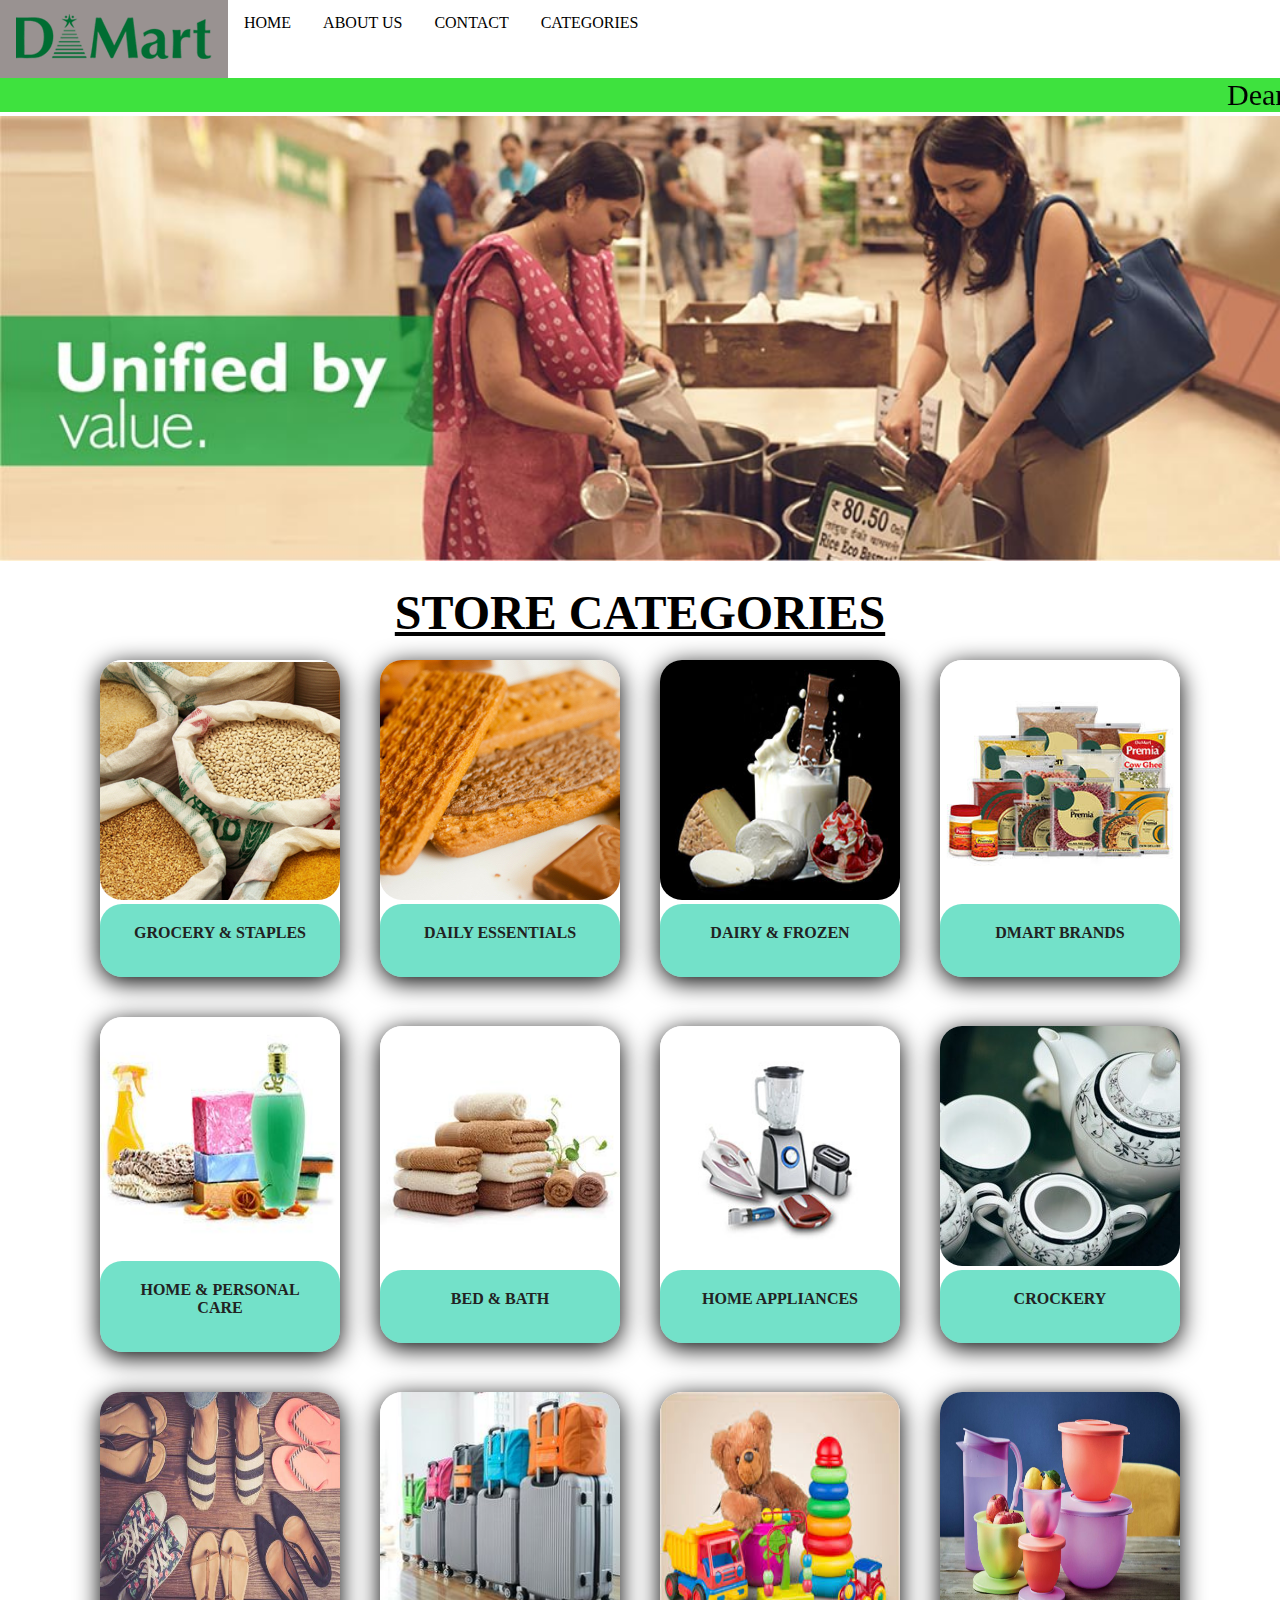
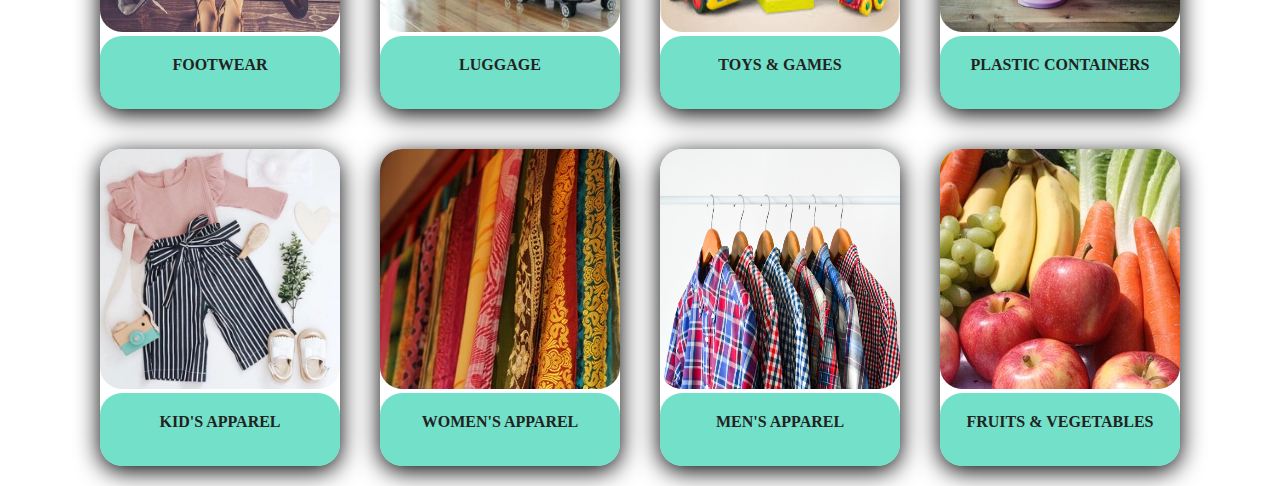
<file: index.html>
<!DOCTYPE html>
<html lang="en">
<head>
    <meta charset="UTF-8">
    <meta http-equiv="X-UA-Compatible" content="IE=edge">
    <meta name="viewport" content="width=device-width, initial-scale=1.0">
    <title>  D mart</title>
    <link rel="icon" href="icon.PNG">
    <link rel="stylesheet" href="INDEX.css">
</head>
<body>
<section>
    <div class="logo">
    
    <ul>
        <li><a href="index.html"><img src="D Mart logo.png" alt="D mart"></a></li>  
        <li><a href="index.html">HOME</a></li>
        <li><a href="about us.html">ABOUT US</a></li>
        <li><a href="contact.html">CONTACT</a></li>
        <li><a href="categories.html">CATEGORIES</a></li>
        
    </ul>
    <Marquee>
            Dear Customers - Our customer care contact details are published on our websites
        (www.dmartindia.com and www.dmart.in).Please do not call any unknown numbers or click on any unknown
        links or similar looking links.Please check the website name carefully.These could be potential 
        phishing websites.
    </Marquee>
    </div>
    
</section>
    <section>  
        
          <div class="imges">
       
        <img src="home-banner.jpg" alt="home-banner" title="home-banner" class="home">
        <h4>STORE CATEGORIES</h4>
            </div>
<div class="container">
    <div class="card">
        <div class="card-iamge"><img src="GROCERY & STAPLES.jpg" title="GROCERY & STAPLES" alt="GROCERY & STAPLES"></div>
        <div class="card-info">
            <h3 class="card-title"><span>GROCERY & STAPLES</span></h3>
        </div>
    </div>
    <div class="card">
        <div class="card-iamge"><img src="DAILY ESSENTIALS.jpg" alt="DAILY ESSENTIALS" title="DAILY ESSENTIALS"></div>
        <div class="card-info">
            <h3 class="card-title"><span>DAILY ESSENTIALS</span></h3>
        </div>
    </div>
    <div class="card">
        <div class="card-iamge"><img src="DAIRY & FROZEN.jpg" alt="DAIRY & FROZEN" title="DAIRY & FROZEN"></div>
        <div class="card-info">
            <h3 class="card-title"><span>DAIRY & FROZEN</span></h3>
        </div>
    </div>
    <div class="card">
        <div class="card-iamge"><img src="DMART BRANDS.jpg" alt="DMART BRANDS" title="DMART BRANDS"></div>
        <div class="card-info">
            <h3 class="card-title"><span>DMART BRANDS</span></h3>
        </div>
    </div>
    <div class="card">
        <div class="card-iamge"><img src="HOME & PERSONAL CARE.jpg" alt="HOME & PERSONAL CARE" title="HOME & PERSONAL CARE"></div>
        <div class="card-info">
            <h3 class="card-title"><span>HOME & PERSONAL CARE</span></h3>
        </div>
    </div>
    <div class="card">
        <div class="card-iamge"><img src="BED & BATH.jpg" alt="BED & BATH" title="BED & BATH"></div>
        <div class="card-info">
            <h3 class="card-title"><span>BED & BATH</span></h3>
        </div>
    </div>
    <div class="card">
        <div class="card-iamge"><img src="HOME APPLIANCES.jpg" alt="HOME APPLIANCES" title="HOME APPLIANCES"></div>
        <div class="card-info">
            <h3 class="card-title"><span>HOME APPLIANCES</span></h3>
        </div>
    </div>
    <div class="card">
        <div class="card-iamge"><img src="CROCKERY.jpg" alt="CROCKERY" title="CROCKERY"></div>
        <div class="card-info">
            <h3 class="card-title"><span>CROCKERY</span></h3>
        </div>
    </div>
    <div class="card">
        <div class="card-iamge"><img src="footwear.jpg" alt="FOOTWEAR" title="FOOTWEAR"></div>
        <div class="card-info">
            <h3 class="card-title"><span>FOOTWEAR</span></h3>
        </div>
    </div>
    <div class="card">
        <div class="card-iamge"><img src="luggage.jpg" alt="LUGGAGE" title="LUGGAGE"></div>
        <div class="card-info">
            <h3 class="card-title"><span>LUGGAGE</span></h3>
        </div>
    </div>
    <div class="card">
        <div class="card-iamge"><img src="toys.jpeg" alt="TOYS & GAMES" title="TOYS & GAMES"></div>
        <div class="card-info">
            <h3 class="card-title"><span>TOYS & GAMES</span></h3>
        </div>
    </div>
    <div class="card">
        <div class="card-iamge"><img src="plastics.jpeg" alt="PLASTIC CONTAINERS" title="PLASTIC CONTAINERS"></div>
        <div class="card-info">
            <h3 class="card-title"><span>PLASTIC CONTAINERS</span></h3>
        </div>
    </div>
    <div class="card">
        <div class="card-iamge"><img src="kids-clothing.jpg" alt="KID'S APPAREL" title="KID'S APPAREL"></div>
        <div class="card-info">
            <h3 class="card-title"><span>KID'S APPAREL</span></h3>
        </div>
    </div>
    <div class="card">
        <div class="card-iamge"><img src="LADIES GARMENTS.jpg" alt="WOMEN'S APPAREL" title="WOMEN'S APPAREL"></div>
        <div class="card-info">
            <h3 class="card-title"><span>WOMEN'S APPAREL</span></h3>
        </div>
    </div>
    <div class="card">
        <div class="card-iamge"><img src="apparel-man.jpg" alt="MEN'S APPAREL" title="MEN'S APPAREL"></div>
        <div class="card-info">
            <h3 class="card-title"><span>MEN'S APPAREL</span></h3>
        </div>
    </div>
    <div class="card">
        <div class="card-iamge"><img src="FRUITS & VEGETABLES.jpg" alt="FRUITS & VEGETABLES" title="FRUITS & VEGETABLES"></div>
        <div class="card-info">
            <h3 class="card-title"><span>FRUITS & VEGETABLES</span></h3>
        </div>
    </div>
</div>


    </section>
</body>
</html>
</file>
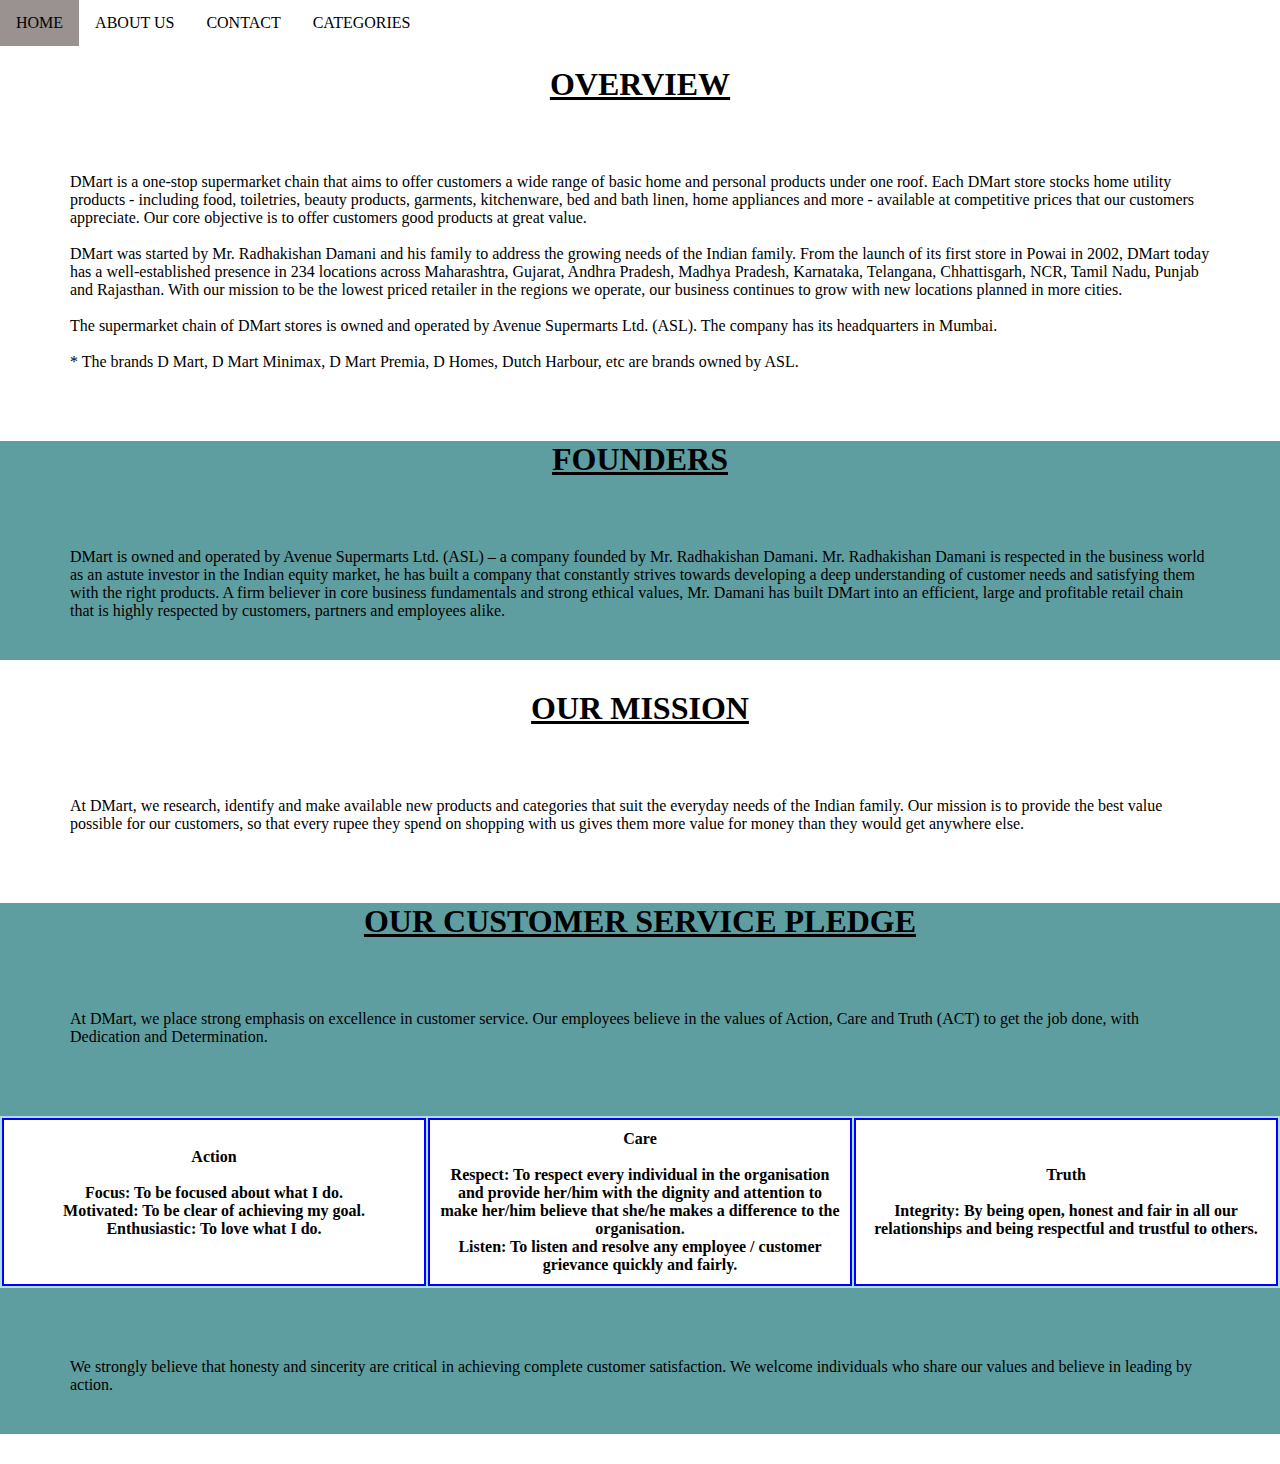
<file: about us.html>
<!DOCTYPE html>
<html lang="en">
<head>
    <meta charset="UTF-8">
    <meta http-equiv="X-UA-Compatible" content="IE=edge">
    <meta name="viewport" content="width=device-width, initial-scale=1.0">
    <title>ABOUT US</title>
    <link rel="stylesheet" href="about us.css">
</head>
<body>
    <section>
        <div class="OVERVIEW">
          
            <ul>
             
                <li><a href="index.html">HOME</a></li>
                <li><a href="about us.html">ABOUT US</a></li>
                <li><a href="contact.html">CONTACT</a></li>
                <li><a href="categories.html">CATEGORIES</a></li>
                
            </ul>
            <h2>OVERVIEW</h2>
            <p>DMart is a one-stop supermarket chain that aims to offer customers a wide range of basic home and personal products under one roof. Each DMart store stocks home utility products - including food, toiletries, beauty products, garments, kitchenware, bed and bath linen, home appliances and more - available at competitive prices that our customers appreciate. Our core objective is to offer customers good products at great value. <br><br>
                DMart was started by Mr. Radhakishan Damani and his family to address the growing needs of the Indian family. From the launch of its first store in Powai in 2002, DMart today has a well-established presence in 234 locations across Maharashtra, Gujarat, Andhra Pradesh, Madhya Pradesh, Karnataka, Telangana, Chhattisgarh, NCR, Tamil Nadu, Punjab and Rajasthan. With our mission to be the lowest priced retailer in the regions we operate, our business continues to grow with new locations planned in more cities.<br><br>
            
                The supermarket chain of DMart stores is owned and operated by Avenue Supermarts Ltd. (ASL). The company has its headquarters in Mumbai.<br><br>

                * The brands D Mart, D Mart Minimax, D Mart Premia, D Homes, Dutch Harbour, etc are brands owned by ASL.
            </p>
            
            <div class="overa"><h2>FOUNDERS</h2>
                <p>DMart is owned and operated by Avenue Supermarts Ltd. (ASL) – a company founded by Mr. Radhakishan Damani. Mr. Radhakishan Damani is respected in the business world as an astute investor in the Indian equity market, he has built a company that constantly strives towards developing a deep understanding of customer needs and satisfying them with the right products. A firm believer in core business fundamentals and strong ethical values, Mr. Damani has built DMart into an efficient, large and profitable retail chain that is highly respected by customers, partners and employees alike.</p>
            </div>


            <h2>OUR MISSION</h2>
            <p>At DMart, we research, identify and make available new products and categories that suit the everyday needs of the Indian family. Our mission is to provide the best value possible for our customers, so that every rupee they spend on shopping with us gives them more value for money than they would get anywhere else.</p>
            <div class="overa">
            <h2>OUR CUSTOMER SERVICE PLEDGE</h2>
            <p>At DMart, we place strong emphasis on excellence in customer service. Our employees believe in the values of Action, Care and Truth (ACT) to get the job done, with Dedication and Determination.

            </p>


            <table>
                <tr>
                    <th>
                        <b>Action</b> <br><br>
                        <b>Focus:</b> To be focused about what I do.<br>
                        <b>Motivated:</b> To be clear of achieving my goal.<br>
                        <b>Enthusiastic:</b> To love what I do.<br><br>
                    </th>
                    <th>
                        <b>Care</b><br><br>
                        <b>Respect:</b> To respect every individual in the organisation and provide her/him with the dignity and attention to make her/him believe that she/he makes a difference to the organisation. <br>
                        <b>Listen:</b> To listen and resolve any employee / customer grievance quickly and fairly. <br>
                    </th>
                    <th>
                        <b>Truth</b> <br><br>
                        <b>Integrity:</b> By being open, honest and fair in all our relationships and being respectful and trustful to others. <br>
                    </th>
                </tr>
            </table>
            <p>We strongly believe that honesty and sincerity are critical in achieving complete customer satisfaction. We welcome individuals who share our values and believe in leading by action.</p>
            
        </div>

            
            
        </div>

    </section>

</body>
</html>
</file>
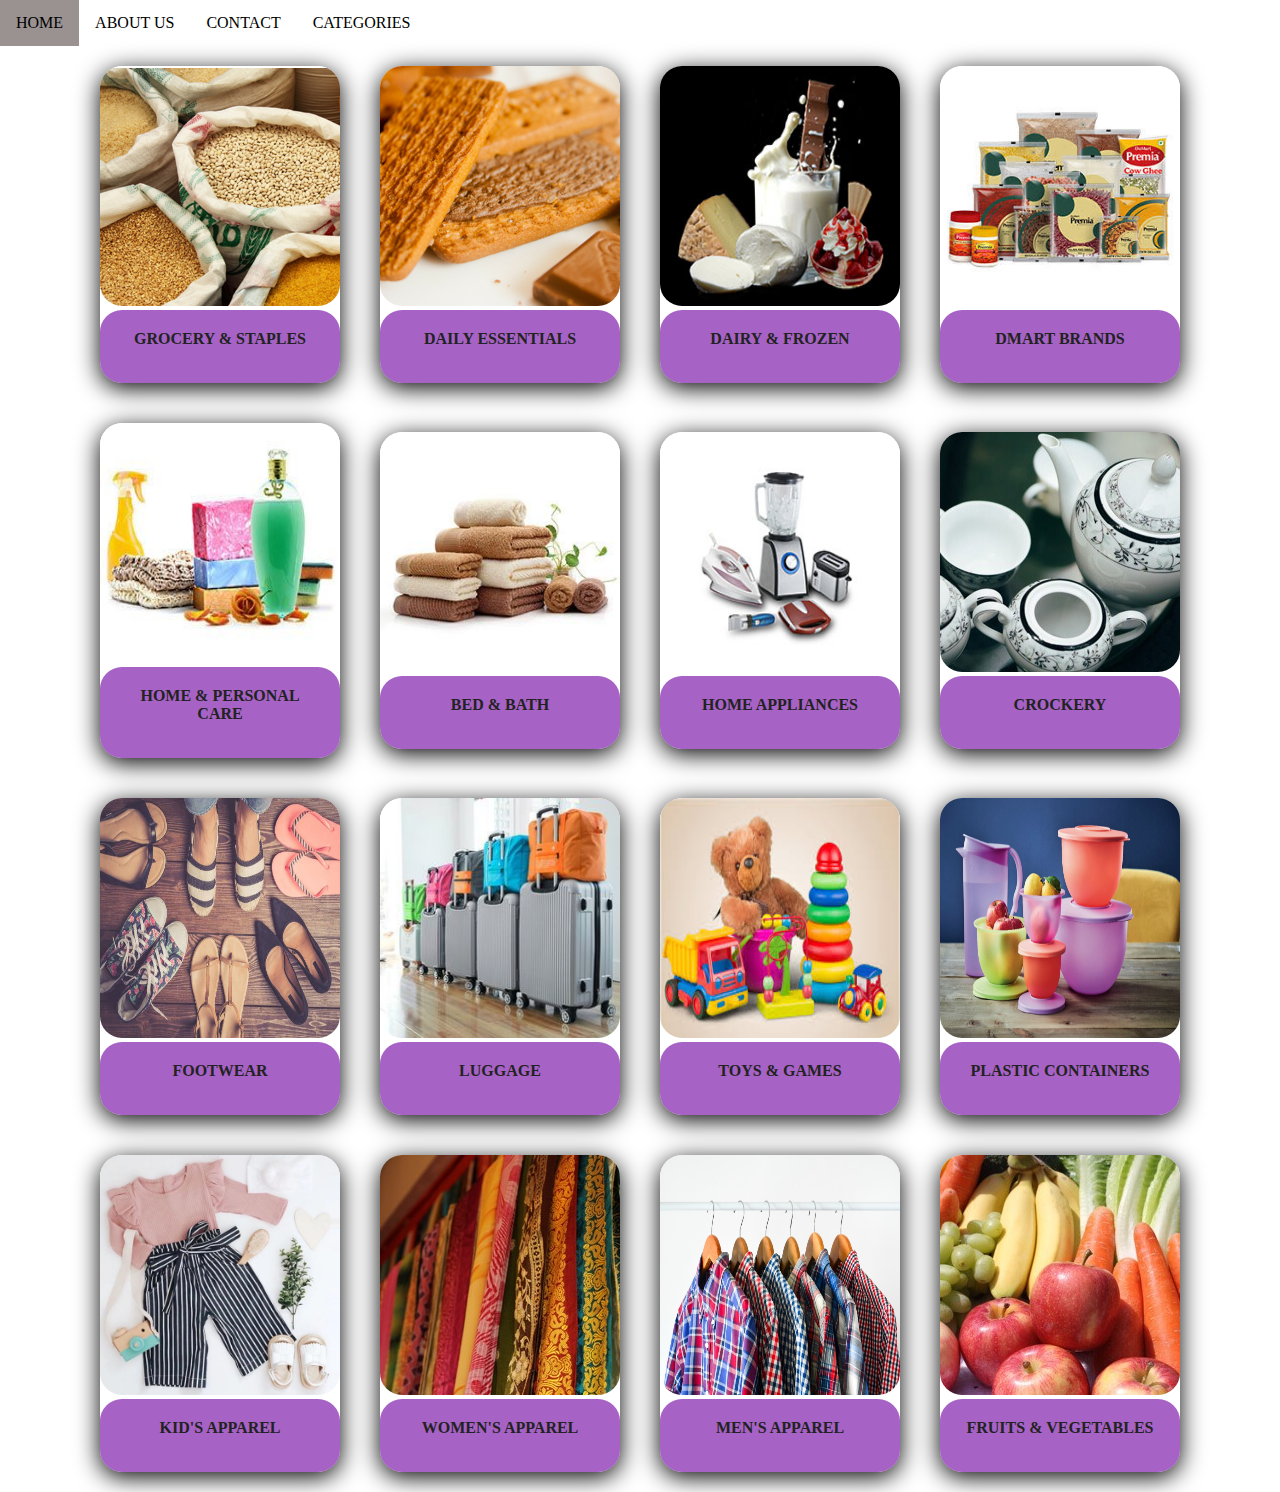
<file: categories.html>
﻿<!DOCTYPE html>
<html lang="en">
<head>
    <meta charset="UTF-8">
    <meta http-equiv="X-UA-Compatible" content="IE=edge">
    <meta name="viewport" content="width=device-width, initial-scale=1.0">
    <link rel="stylesheet" href="CATEGORIES.css">
    <title>CATEGORIES</title>
</head>
<body>
    <section>
        <div class="OVERVIEW">
          
            <ul>
             
                <li><a href="index.html">HOME</a></li>
                <li><a href="about us.html">ABOUT US</a></li>
                <li><a href="contact.html">CONTACT</a></li>
                <li><a href="categories.html">CATEGORIES</a></li>
                
            </ul>
         </div>
         <div class="container">
            <div class="card">
                <div class="card-iamge"><img src="GROCERY & STAPLES.jpg" title="GROCERY & STAPLES" alt="GROCERY & STAPLES"></div>
                <div class="card-info">
                    <h3 class="card-title"><span>GROCERY & STAPLES</span></h3>
                </div>
            </div>
            <div class="card">
                <div class="card-iamge"><img src="DAILY ESSENTIALS.jpg" alt="DAILY ESSENTIALS" title="DAILY ESSENTIALS"></div>
                <div class="card-info">
                    <h3 class="card-title"><span>DAILY ESSENTIALS</span></h3>
                </div>
            </div>
            <div class="card">
                <div class="card-iamge"><img src="DAIRY & FROZEN.jpg" alt="DAIRY & FROZEN" title="DAIRY & FROZEN"></div>
                <div class="card-info">
                    <h3 class="card-title"><span>DAIRY & FROZEN</span></h3>
                </div>
            </div>
            <div class="card">
                <div class="card-iamge"><img src="DMART BRANDS.jpg" alt="DMART BRANDS" title="DMART BRANDS"></div>
                <div class="card-info">
                    <h3 class="card-title"><span>DMART BRANDS</span></h3>
                </div>
            </div>
            <div class="card">
                <div class="card-iamge"><img src="HOME & PERSONAL CARE.jpg" alt="HOME & PERSONAL CARE" title="HOME & PERSONAL CARE"></div>
                <div class="card-info">
                    <h3 class="card-title"><span>HOME & PERSONAL CARE</span></h3>
                </div>
            </div>
            <div class="card">
                <div class="card-iamge"><img src="BED & BATH.jpg" alt="BED & BATH" title="BED & BATH"></div>
                <div class="card-info">
                    <h3 class="card-title"><span>BED & BATH</span></h3>
                </div>
            </div>
            <div class="card">
                <div class="card-iamge"><img src="HOME APPLIANCES.jpg" alt="HOME APPLIANCES" title="HOME APPLIANCES"></div>
                <div class="card-info">
                    <h3 class="card-title"><span>HOME APPLIANCES</span></h3>
                </div>
            </div>
            <div class="card">
                <div class="card-iamge"><img src="CROCKERY.jpg" alt="CROCKERY" title="CROCKERY"></div>
                <div class="card-info">
                    <h3 class="card-title"><span>CROCKERY</span></h3>
                </div>
            </div>
            <div class="card">
                <div class="card-iamge"><img src="footwear.jpg" alt="FOOTWEAR" title="FOOTWEAR"></div>
                <div class="card-info">
                    <h3 class="card-title"><span>FOOTWEAR</span></h3>
                </div>
            </div>
            <div class="card">
                <div class="card-iamge"><img src="luggage.jpg" alt="LUGGAGE" title="LUGGAGE"></div>
                <div class="card-info">
                    <h3 class="card-title"><span>LUGGAGE</span></h3>
                </div>
            </div>
            <div class="card">
                <div class="card-iamge"><img src="toys.jpeg" alt="TOYS & GAMES" title="TOYS & GAMES"></div>
                <div class="card-info">
                    <h3 class="card-title"><span>TOYS & GAMES</span></h3>
                </div>
            </div>
            <div class="card">
                <div class="card-iamge"><img src="plastics.jpeg" alt="PLASTIC CONTAINERS" title="PLASTIC CONTAINERS"></div>
                <div class="card-info">
                    <h3 class="card-title"><span>PLASTIC CONTAINERS</span></h3>
                </div>
            </div>
            <div class="card">
                <div class="card-iamge"><img src="kids-clothing.jpg" alt="KID'S APPAREL" title="KID'S APPAREL"></div>
                <div class="card-info">
                    <h3 class="card-title"><span>KID'S APPAREL</span></h3>
                </div>
            </div>
            <div class="card">
                <div class="card-iamge"><img src="LADIES GARMENTS.jpg" alt="WOMEN'S APPAREL" title="WOMEN'S APPAREL"></div>
                <div class="card-info">
                    <h3 class="card-title"><span>WOMEN'S APPAREL</span></h3>
                </div>
            </div>
            <div class="card">
                <div class="card-iamge"><img src="apparel-man.jpg" alt="MEN'S APPAREL" title="MEN'S APPAREL"></div>
                <div class="card-info">
                    <h3 class="card-title"><span>MEN'S APPAREL</span></h3>
                </div>
            </div>
            <div class="card">
                <div class="card-iamge"><img src="FRUITS & VEGETABLES.jpg" alt="FRUITS & VEGETABLES" title="FRUITS & VEGETABLES"></div>
                <div class="card-info">
                    <h3 class="card-title"><span>FRUITS & VEGETABLES</span></h3>
                </div>
            </div>
        </div>
         
     </section>
</body>
</html>
</file>
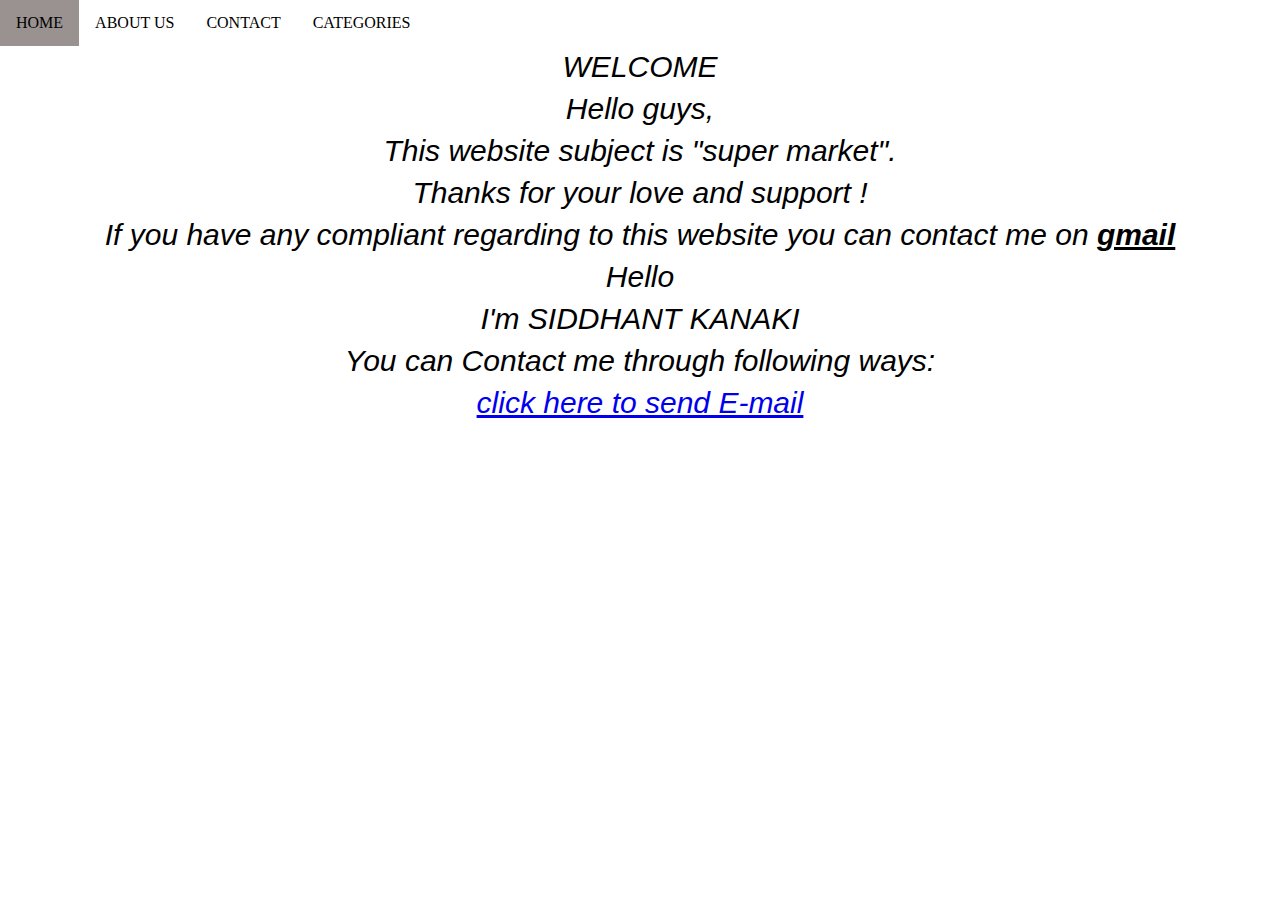
<file: contact.html>
﻿<!DOCTYPE html>
<html lang="en">
<head>
    <meta charset="UTF-8">
    <meta http-equiv="X-UA-Compatible" content="IE=edge">
    <meta name="viewport" content="width=device-width, initial-scale=1.0">
    <link rel="stylesheet" href="CONTACT.css">
    <title>CONTACT</title>
</head>
<body>
    <section>
        <div class="logo">
        
        <ul>
            <ul>
             
                <li><a href="index.html">HOME</a></li>
                <li><a href="about us.html">ABOUT US</a></li>
                <li><a href="contact.html">CONTACT</a></li>
                <li><a href="categories.html">CATEGORIES</a></li>
                
            </ul>
            
        </ul>
        </div>

            <p><i>
                WELCOME<br> 
                Hello guys,<br>
                
                This website subject is "super market".<br>
                Thanks for your love and support &excl;<br>
                If you have any compliant regarding to this website you can contact me on <b><u>gmail</u></b> <br> 
           </i> </p>

           <p> <i> Hello<br> 
            I'm SIDDHANT KANAKI  <br>
            You can Contact me through following ways:<br>
       </p>

       
       <p>
        <a href="mailto: siddhantkanaki2@gmail.com">
            click here to send E-mail
        </a>
        </div>
    </section>    
</body>
</html>
</file>
<file: INDEX.css>
﻿*{
    margin: 0;
    padding: 0;

}
 section .home{
     width: 100%;
     height: auto; 
    
   
 }
 section ul{
     list-style-type: none;
     margin: 0;
     padding: 0;
     overflow: hidden;
     background-color:white;
 }
 section li{
     float:left;
 }
 section li a{
     display: block;
     color: black;
     text-align: center;
     padding: 14px 16px;
     text-decoration: none;
 }
 section li a:hover{
background-color: rgb(153, 146, 145);
 }
 .active {
     background-color: rgb(29, 4, 248);
 }
Marquee {
background-color: rgb(62, 226, 62);
color: black;
font-size:30px;
}

.container{
    min-height: 100vh;
    display: flex;
    justify-content: center;
    align-items: center;
    flex-wrap: wrap;
}
.card{
    position: relative;
    background: #fff;
    max-height: 350px;
    width: 240px;
    margin: 20px;
    border-radius: 22px;
    box-shadow: 0 5px 25px rgb(1, 1, 1);
}
.card-image{
    max-width: 200px;
    overflow: hidden;
    
}
.card-image img{
    max-width: 100%;
    height: auto;
}
.card-info{
    position: relative;
    color: #222;
    padding: 20px;
    border-radius: 22px;
    text-align: center;
    background-color: rgba(27, 207, 168, 0.616);
}
.card-info h3{
    font-size: 1em;
    font-weight: 700;
    margin-bottom: 15px;
    
}
.container img{
    width: 240px;
    height: 240px;
    border-radius: 22px;
}

h4{
    text-align: center;
    text-decoration: underline;
    margin-top: 20px;
    font-size: 3em;
}
.card:hover{
    box-shadow: -5px 25px 35px rgb(253, 2, 44)
}
.container .card a{
    text-decoration: none;
}

h4:hover{
    color: rgb(240, 10, 182);
}
</file>
<file: about us.css>
﻿*{
    margin: 0;
    padding: 0;

}

h2{
    text-align: center;
    text-decoration: underline;
    margin-top: 20px;
    font-size: 2em;
}
p{
    padding: 40px;
    margin: 30px;
}
section ul{
    list-style-type: none;
    margin: 0;
    padding: 0;
    overflow: hidden;
    background-color:white;
}
section li{
    float:left;
}
section li a{
    display: block;
    color: black;
    text-align: center;
    padding: 14px 16px;
    text-decoration: none;
}
section li a:hover{
    background-color: rgb(153, 146, 145);
}
.active {
    background-color: rgb(29, 4, 248);
}
.overa{
background-color: cadetblue;
}
table{
    background-color: powderblue;
    margin-left: auto;
margin-right: auto;

}
th{
    background-color: white;
    border: 2px solid blue;
    width:400px;
    padding: 10px;
}
h2:hover{
    color: rgb(240, 10, 182);
}
th:hover{
    color: rgb(218, 255, 10);
    background-color: slateblue;

}
</file>
<file: CATEGORIES.css>
﻿*{
    margin: 0;
    padding: 0;

}

 
 section ul{
     list-style-type: none;
     margin: 0;
     padding: 0;
     overflow: hidden;
     background-color:white;
 }
 section li{
     float:left;
 }
 section li a{
     display: block;
     color: black;
     text-align: center;
     padding: 14px 16px;
     text-decoration: none;
 }
 section li a:hover{
    background-color: rgb(153, 146, 145);
 }
 .active {
     background-color: rgb(29, 4, 248);
 }
 section .product h1{
text-align: center;
text-decoration: underline;
 }
 

 .container{
    min-height: 100vh;
    display: flex;
    justify-content: center;
    align-items: center;
    flex-wrap: wrap;
}
.card{
    position: relative;
    background: #fff;
    max-height: 350px;
    width: 240px;
    margin: 20px;
    border-radius: 22px;
    box-shadow: 0 5px 25px rgb(1, 1, 1);
}
.card-image{
    max-width: 200px;
    overflow: hidden;
    
}
.card-image img{
    max-width: 100%;
    height: auto;
}
.card-info{
    position: relative;
    color: #222;
    padding: 20px;
    border-radius: 22px;
    text-align: center;
    background-color: rgba(139, 49, 180, 0.76);
}
.card-info h3{
    font-size: 1em;
    font-weight: 700;
    margin-bottom: 15px;
    
}
.container img{
    width: 240px;
    height: 240px;
    border-radius: 22px;
}
.proinfo img{
    width: 240px;
    height: 240px;
    border-radius: 22px;
}
.proinfo{
    display: flex;
    justify-content: center;
}
.card:hover{
    box-shadow: -5px 25px 35px rgb(48, 2, 253);
}
</file>
<file: CONTACT.css>
﻿*{
    margin: 0;
    padding: 0;

}
 section ul{
     list-style-type: none;
     margin: 0;
     padding: 0;
     overflow: hidden;
     background-color:white;
 }
 section li{
     float:left;
 }
 section li a{
     display: block;
     color: black;
     text-align: center;
     padding: 14px 16px;
     text-decoration: none;
 }
 section li a:hover{
    background-color: rgb(153, 146, 145);
 }
 .active {
     background-color: rgb(29, 4, 248);
 }

 p{
     font-size:30px;
     text-align: center;
     line-height:1.4;
    font-family: 'Lucida Sans', 'Lucida Sans Regular', 'Lucida Grande', 'Lucida Sans Unicode', Geneva, Verdana, sans-serif;
    }
</file>
